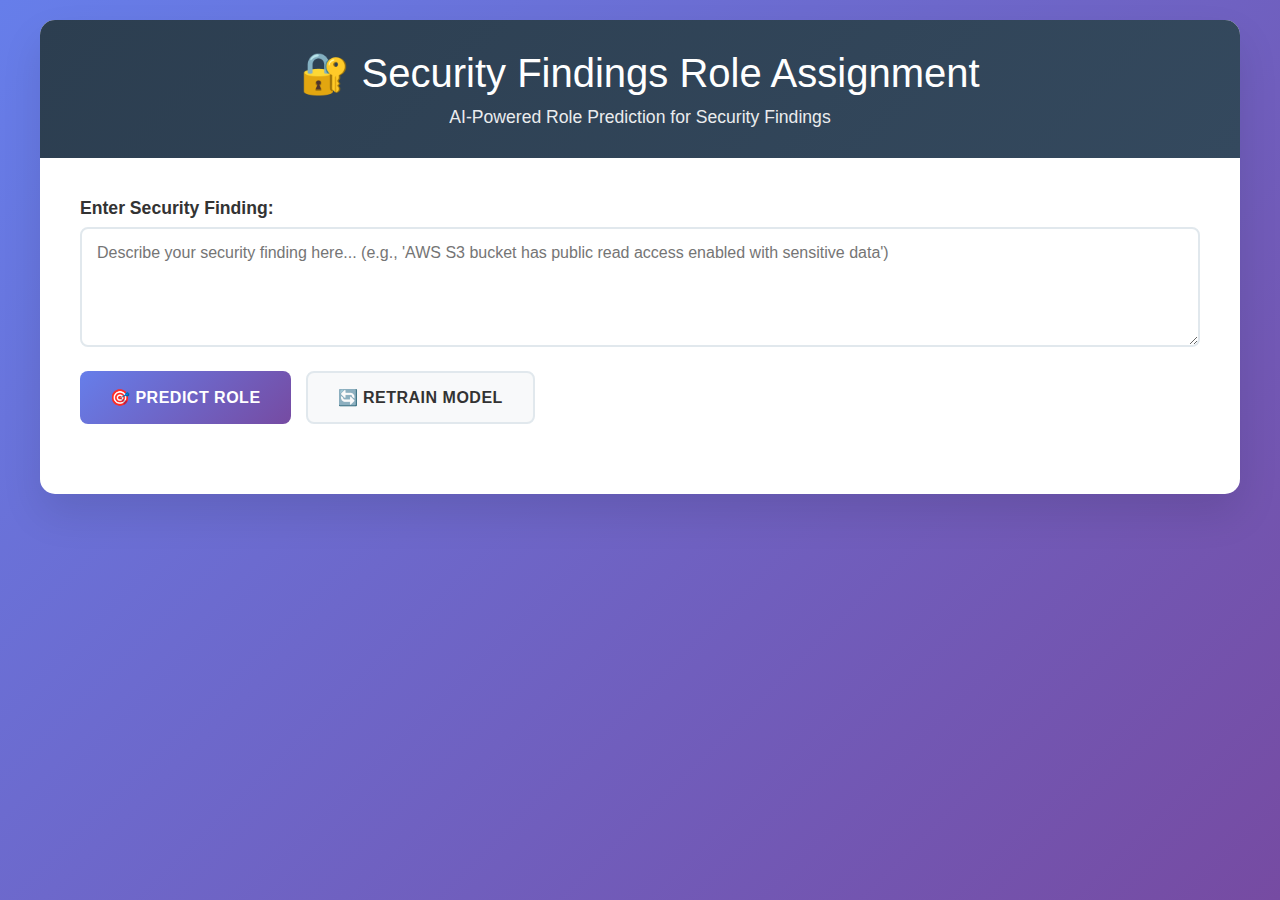
<file: templates/index.html>
<!DOCTYPE html>
<html lang="en">
<head>
    <meta charset="UTF-8">
    <meta name="viewport" content="width=device-width, initial-scale=1.0">
    <title>Security Findings Role Assignment</title>
    <style>
        * {
            margin: 0;
            padding: 0;
            box-sizing: border-box;
        }
        
        body {
            font-family: 'Segoe UI', Tahoma, Geneva, Verdana, sans-serif;
            background: linear-gradient(135deg, #667eea 0%, #764ba2 100%);
            min-height: 100vh;
            padding: 20px;
        }
        
        .container {
            max-width: 1200px;
            margin: 0 auto;
            background: white;
            border-radius: 15px;
            box-shadow: 0 20px 40px rgba(0,0,0,0.1);
            overflow: hidden;
        }
        
        .header {
            background: linear-gradient(135deg, #2c3e50 0%, #34495e 100%);
            color: white;
            padding: 30px;
            text-align: center;
        }
        
        .header h1 {
            font-size: 2.5em;
            margin-bottom: 10px;
            font-weight: 300;
        }
        
        .header p {
            font-size: 1.1em;
            opacity: 0.9;
        }
        
        .main-content {
            padding: 40px;
        }
        
        .input-section {
            margin-bottom: 30px;
        }
        
        .input-group {
            margin-bottom: 20px;
        }
        
        label {
            display: block;
            margin-bottom: 8px;
            font-weight: 600;
            color: #333;
            font-size: 1.1em;
        }
        
        .finding-input {
            width: 100%;
            padding: 15px;
            border: 2px solid #e1e8ed;
            border-radius: 8px;
            font-size: 16px;
            min-height: 120px;
            resize: vertical;
            font-family: inherit;
            transition: border-color 0.3s ease;
        }
        
        .finding-input:focus {
            outline: none;
            border-color: #667eea;
            box-shadow: 0 0 0 3px rgba(102, 126, 234, 0.1);
        }
        
        .button-group {
            display: flex;
            gap: 15px;
            margin-top: 20px;
        }
        
        .btn {
            padding: 15px 30px;
            border: none;
            border-radius: 8px;
            font-size: 16px;
            font-weight: 600;
            cursor: pointer;
            transition: all 0.3s ease;
            text-transform: uppercase;
            letter-spacing: 0.5px;
        }
        
        .btn-primary {
            background: linear-gradient(135deg, #667eea 0%, #764ba2 100%);
            color: white;
        }
        
        .btn-primary:hover {
            transform: translateY(-2px);
            box-shadow: 0 10px 20px rgba(102, 126, 234, 0.3);
        }
        
        .btn-primary:disabled {
            background: #ccc;
            cursor: not-allowed;
            transform: none;
            box-shadow: none;
        }
        
        .btn-secondary {
            background: #f8f9fa;
            color: #333;
            border: 2px solid #e1e8ed;
        }
        
        .btn-secondary:hover {
            background: #e9ecef;
            border-color: #adb5bd;
        }
        
        .results-section {
            margin-top: 40px;
            display: none;
        }
        
        .result-card {
            background: #f8f9fa;
            border-radius: 12px;
            padding: 25px;
            margin-bottom: 20px;
            border-left: 5px solid #667eea;
        }
        
        .predicted-role {
            font-size: 1.5em;
            font-weight: 700;
            color: #2c3e50;
            margin-bottom: 15px;
        }
        
        .confidence-scores {
            margin-top: 20px;
        }
        
        .score-item {
            display: flex;
            justify-content: space-between;
            align-items: center;
            padding: 8px 0;
            border-bottom: 1px solid #dee2e6;
        }
        
        .score-item:last-child {
            border-bottom: none;
        }
        
        .role-name {
            font-weight: 600;
            color: #495057;
        }
        
        .score-bar {
            flex: 1;
            height: 8px;
            background: #e9ecef;
            border-radius: 4px;
            margin: 0 15px;
            overflow: hidden;
        }
        
        .score-fill {
            height: 100%;
            background: linear-gradient(90deg, #667eea, #764ba2);
            border-radius: 4px;
            transition: width 0.5s ease;
        }
        
        .score-value {
            font-weight: 700;
            color: #667eea;
            min-width: 50px;
            text-align: right;
        }
        
        .keywords-section {
            margin-top: 25px;
        }
        
        .keywords-list {
            display: flex;
            flex-wrap: wrap;
            gap: 8px;
            margin-top: 10px;
        }
        
        .keyword-tag {
            background: #667eea;
            color: white;
            padding: 5px 12px;
            border-radius: 20px;
            font-size: 0.9em;
            font-weight: 500;
        }
        
        .explanation-section {
            margin-top: 25px;
            padding: 20px;
            background: white;
            border-radius: 8px;
            border: 1px solid #e1e8ed;
            display: none;
        }
        
        .explanation-text {
            line-height: 1.6;
            color: #495057;
            white-space: pre-line;
        }
        
        .loading {
            display: none;
            text-align: center;
            margin: 20px 0;
        }
        
        .spinner {
            border: 3px solid #f3f3f3;
            border-top: 3px solid #667eea;
            border-radius: 50%;
            width: 40px;
            height: 40px;
            animation: spin 1s linear infinite;
            margin: 0 auto 15px;
        }
        
        @keyframes spin {
            0% { transform: rotate(0deg); }
            100% { transform: rotate(360deg); }
        }
        
        .error-message {
            background: #f8d7da;
            color: #721c24;
            padding: 15px;
            border-radius: 8px;
            margin: 20px 0;
            border: 1px solid #f5c6cb;
        }
        
        .success-message {
            background: #d4edda;
            color: #155724;
            padding: 15px;
            border-radius: 8px;
            margin: 20px 0;
            border: 1px solid #c3e6cb;
        }
        
        @media (max-width: 768px) {
            .container {
                margin: 10px;
                border-radius: 10px;
            }
            
            .header {
                padding: 20px;
            }
            
            .header h1 {
                font-size: 2em;
            }
            
            .main-content {
                padding: 20px;
            }
            
            .button-group {
                flex-direction: column;
            }
            
            .btn {
                width: 100%;
            }
        }
    </style>
</head>
<body>
    <div class="container">
        <div class="header">
            <h1>🔐 Security Findings Role Assignment</h1>
            <p>AI-Powered Role Prediction for Security Findings</p>
        </div>
        
        <div class="main-content">
            <div class="input-section">
                <div class="input-group">
                    <label for="finding-text">Enter Security Finding:</label>
                    <textarea 
                        id="finding-text" 
                        class="finding-input" 
                        placeholder="Describe your security finding here... (e.g., 'AWS S3 bucket has public read access enabled with sensitive data')"
                    ></textarea>
                </div>
                
                <div class="button-group">
                    <button id="predict-btn" class="btn btn-primary">
                        🎯 Predict Role
                    </button>
                    <button id="reason-btn" class="btn btn-secondary" style="display: none;">
                        💡 Show Reasoning
                    </button>
                    <button id="retrain-btn" class="btn btn-secondary">
                        🔄 Retrain Model
                    </button>
                </div>
            </div>
            
            <div class="loading" id="loading">
                <div class="spinner"></div>
                <p>Analyzing finding and predicting role...</p>
            </div>
            
            <div class="results-section" id="results">
                <div class="result-card">
                    <div class="predicted-role" id="predicted-role"></div>
                    
                    <div class="confidence-scores">
                        <h3>📊 Confidence Scores:</h3>
                        <div id="confidence-list"></div>
                    </div>
                    
                    <div class="keywords-section">
                        <h3>🔑 Key Terms Identified:</h3>
                        <div class="keywords-list" id="keywords-list"></div>
                    </div>
                </div>
                
                <div class="explanation-section" id="explanation">
                    <h3>🧠 Why This Role?</h3>
                    <div class="explanation-text" id="explanation-text"></div>
                </div>
            </div>
        </div>
    </div>

    <script>
        const API_BASE = '';
        
        document.addEventListener('DOMContentLoaded', function() {
            const findingText = document.getElementById('finding-text');
            const predictBtn = document.getElementById('predict-btn');
            const reasonBtn = document.getElementById('reason-btn');
            const retrainBtn = document.getElementById('retrain-btn');
            const loading = document.getElementById('loading');
            const results = document.getElementById('results');
            const explanation = document.getElementById('explanation');
            
            let lastPrediction = null;
            
            // Predict role
            predictBtn.addEventListener('click', async function() {
                const finding = findingText.value.trim();
                
                if (!finding) {
                    showMessage('Please enter a security finding to analyze.', 'error');
                    return;
                }
                
                showLoading(true);
                hideResults();
                
                try {
                    const response = await fetch('/predict', {
                        method: 'POST',
                        headers: {
                            'Content-Type': 'application/json',
                        },
                        body: JSON.stringify({ finding: finding })
                    });
                    
                    const data = await response.json();
                    
                    if (data.error) {
                        showMessage(data.error, 'error');
                    } else {
                        lastPrediction = data;
                        displayResults(data);
                        reasonBtn.style.display = 'inline-block';
                    }
                } catch (error) {
                    showMessage('Error connecting to the prediction service. Please try again.', 'error');
                    console.error('Prediction error:', error);
                } finally {
                    showLoading(false);
                }
            });
            
            // Show reasoning
            reasonBtn.addEventListener('click', function() {
                if (lastPrediction && lastPrediction.explanation) {
                    document.getElementById('explanation-text').textContent = lastPrediction.explanation;
                    explanation.style.display = 'block';
                    reasonBtn.textContent = '🙈 Hide Reasoning';
                    reasonBtn.onclick = function() {
                        explanation.style.display = 'none';
                        reasonBtn.textContent = '💡 Show Reasoning';
                        reasonBtn.onclick = arguments.callee.caller;
                    };
                }
            });
            
            // Retrain model
            retrainBtn.addEventListener('click', async function() {
                if (!confirm('Are you sure you want to retrain the model? This may take a few minutes.')) {
                    return;
                }
                
                const originalText = retrainBtn.textContent;
                retrainBtn.textContent = '🔄 Retraining...';
                retrainBtn.disabled = true;
                
                try {
                    const response = await fetch('/retrain', {
                        method: 'POST',
                        headers: {
                            'Content-Type': 'application/json',
                        }
                    });
                    
                    const data = await response.json();
                    
                    if (data.error) {
                        showMessage(data.error, 'error');
                    } else {
                        showMessage('Model retrained successfully!', 'success');
                    }
                } catch (error) {
                    showMessage('Error retraining model. Please try again.', 'error');
                    console.error('Retrain error:', error);
                } finally {
                    retrainBtn.textContent = originalText;
                    retrainBtn.disabled = false;
                }
            });
            
            // Enter key to predict
            findingText.addEventListener('keydown', function(e) {
                if (e.ctrlKey && e.key === 'Enter') {
                    predictBtn.click();
                }
            });
        });
        
        function showLoading(show) {
            document.getElementById('loading').style.display = show ? 'block' : 'none';
        }
        
        function hideResults() {
            document.getElementById('results').style.display = 'none';
            document.getElementById('reason-btn').style.display = 'none';
            document.getElementById('explanation').style.display = 'none';
        }
        
        function displayResults(data) {
            // Show predicted role
            document.getElementById('predicted-role').textContent = `🎯 Predicted Role: ${data.predicted_role}`;
            
            // Show confidence scores
            const confidenceList = document.getElementById('confidence-list');
            confidenceList.innerHTML = '';
            
            const topRoles = data.top_3_roles || Object.entries(data.confidence_scores).slice(0, 5);
            
            topRoles.forEach(([role, score]) => {
                const scoreItem = document.createElement('div');
                scoreItem.className = 'score-item';
                
                const percentage = (score * 100).toFixed(1);
                
                scoreItem.innerHTML = `
                    <span class="role-name">${role}</span>
                    <div class="score-bar">
                        <div class="score-fill" style="width: ${percentage}%"></div>
                    </div>
                    <span class="score-value">${percentage}%</span>
                `;
                
                confidenceList.appendChild(scoreItem);
            });
            
            // Show keywords
            const keywordsList = document.getElementById('keywords-list');
            keywordsList.innerHTML = '';
            
            if (data.keywords_extracted && data.keywords_extracted.length > 0) {
                data.keywords_extracted.slice(0, 10).forEach(([keyword, score]) => {
                    const tag = document.createElement('span');
                    tag.className = 'keyword-tag';
                    tag.textContent = keyword;
                    keywordsList.appendChild(tag);
                });
            }
            
            // Show results
            document.getElementById('results').style.display = 'block';
        }
        
        function showMessage(message, type) {
            // Remove existing messages
            const existingMessages = document.querySelectorAll('.error-message, .success-message');
            existingMessages.forEach(msg => msg.remove());
            
            const messageDiv = document.createElement('div');
            messageDiv.className = type === 'error' ? 'error-message' : 'success-message';
            messageDiv.textContent = message;
            
            const mainContent = document.querySelector('.main-content');
            mainContent.insertBefore(messageDiv, mainContent.firstChild);
            
            // Auto-remove after 5 seconds
            setTimeout(() => {
                if (messageDiv.parentNode) {
                    messageDiv.remove();
                }
            }, 5000);
        }
    </script>
</body>
</html>
</file>
